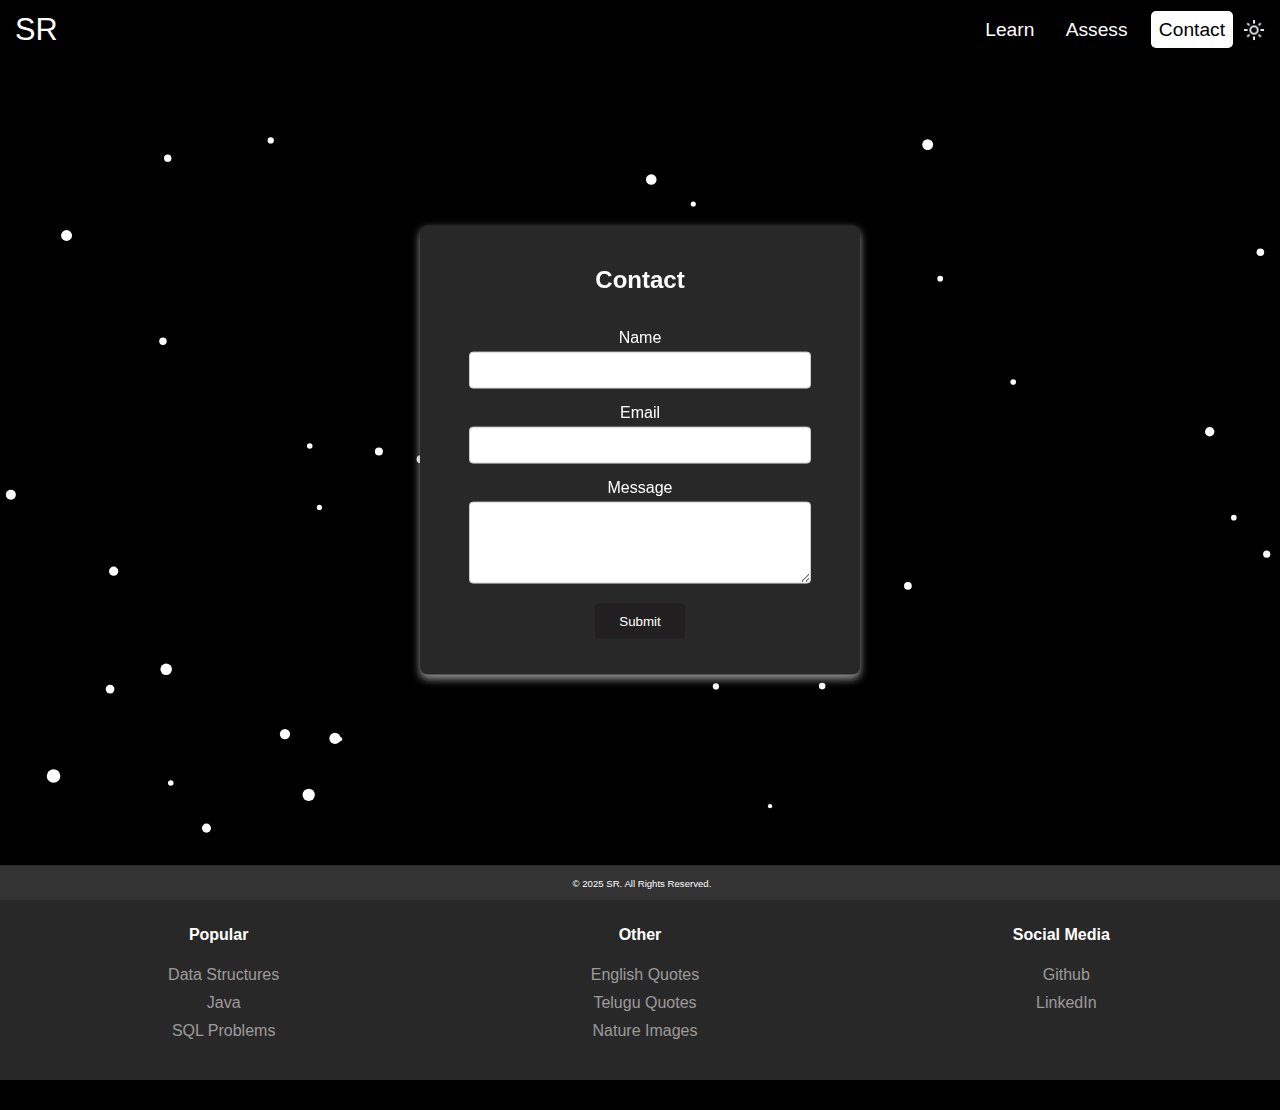
<file: contact.html>
<!DOCTYPE html>
<html lang="en">
<head>
  <meta charset="UTF-8">
  <meta name="viewport" content="width=device-width, initial-scale=1.0">
  <link rel="icon" href="static/images/sr.png" type="image/x-icon">
	<link rel="shortcut icon" href="static/images/sr.png" type="image/x-icon">
  <title>SR Tutorials - Contact</title>
  <link rel="stylesheet" href="static/css/styles.css">
</head>
<body data-theme="dark">
    <div class="top-navbar">
        <div class="website-name">
          <a href="index.html">S<span class="r">R</span></a>
        </div>
        <div class="top-links">
          <img src="static/images/menu.svg" class="menu-icon" id="menuIcon" />
          <div class="links" id="navbarLinks">
            <a href="learn.html">Learn</a>
            <a href="assess.html">Assess</a>
            <a href="contact.html" class="active">Contact</a>
          </div>
          <img src="static/images/light_mode.png" alt="Light Theme Icon" id="theme-icon" class="theme-switch" onclick="toggleTheme()" />
        </div>
    </div>


    <!-- Body content -->
    <div class="bg-container">
      <canvas id="particleCanvas"></canvas>
        <div class="contact">
            <h2>Contact</h2>
            <form id="contactForm" onsubmit="submitForm(event)">
                <label for="name">Name</label>
                <input type="text" id="name" name="name" required>
                <label for="email">Email</label>
                <input type="email" id="email" name="email" required>
                <label for="message">Message</label>
                <textarea id="message" name="message" rows="4" cols="100" required></textarea>
                <button type="submit">Submit</button>
            </form>
            <p id="status"></p>

            <script>
              async function submitForm(event) {
                event.preventDefault();
                document.getElementById('status').innerText = "Sending your message...";
                const name = document.getElementById('name').value;
                const email = document.getElementById('email').value;
                const message = document.getElementById('message').value;
        
                // const reader = new FileReader();
                // reader.onload = async function () {
                  const formData = {
                      name: name,
                      email: email,
                      message: message
                  };
        
                  try {
                      const response = await fetch('https://script.google.com/macros/s/AKfycbwuKRhySjFZJel0ULVpuiKl-BLtZrjzdxasv2hPdXuZGbFePF99Lji0UHt1P3-7NF_z/exec', {
                        redirect: "follow",
                        method: 'POST',
                        headers: {
                          'Content-Type': 'text/plain;charset=utf-8;application/json'
                        },
                        body: JSON.stringify(formData)
                      });

                      const result = await response.json();
                      document.getElementById('status').innerText = result.message;
                      document.getElementById('contactForm').reset();
                  } catch (error) {
                    console.error('Error:', error);
                    document.getElementById('status').innerText = 'Message failed to send!';
                  }
                // };
              }
            </script>
        </div>
    </div>

    <!-- Footer -->
    <div class="footer">
      <div>
        <h4>Popular</h4>
        <li><a href="learn.html#/ds/Introduction">Data Structures</a></li>
        <li><a href="assess.html#/java/Welcome to Java">Java</a></li>
        <li><a href="assess.html#/sql/Select All">SQL Problems</a></li>
      </div>
      <div>
          <h4>Other</h4>
          <li><a href="https://getinspire03.blogspot.com/p/english-quotes.html" target="_blank">English Quotes</a></li>
          <li><a href="https://getinspire03.blogspot.com/p/telugu-quotes.html" target="_blank">Telugu Quotes</a></li>
          <li><a href="https://getinspire03.blogspot.com/p/nature.html" target="_blank">Nature Images</a></li>
      </div>
      <div>
          <h4>Social Media</h4>
          <li><a href="https://github.com/sairaj0003" target="_blank">Github</a></li>
          <li><a href="https://www.linkedin.com/in/sairajg/" target="_blank">LinkedIn</a></li>
      </div>
  </div>

    <!-- Copyright Footer (Fixed at the bottom) -->
    <div class="copyright-footer">
        <p>&copy; 2025 SR. All Rights Reserved.</p>
    </div>
 
    <!-- Scroll to Top Button -->
    <button id="scrollToTopButton" class="scroll-to-top-button">&#8679;</button>
  
    <script src="static/js/scripts.js"></script>
    <script src="static/js/theme.js"></script>
</body>
</html>
</file>
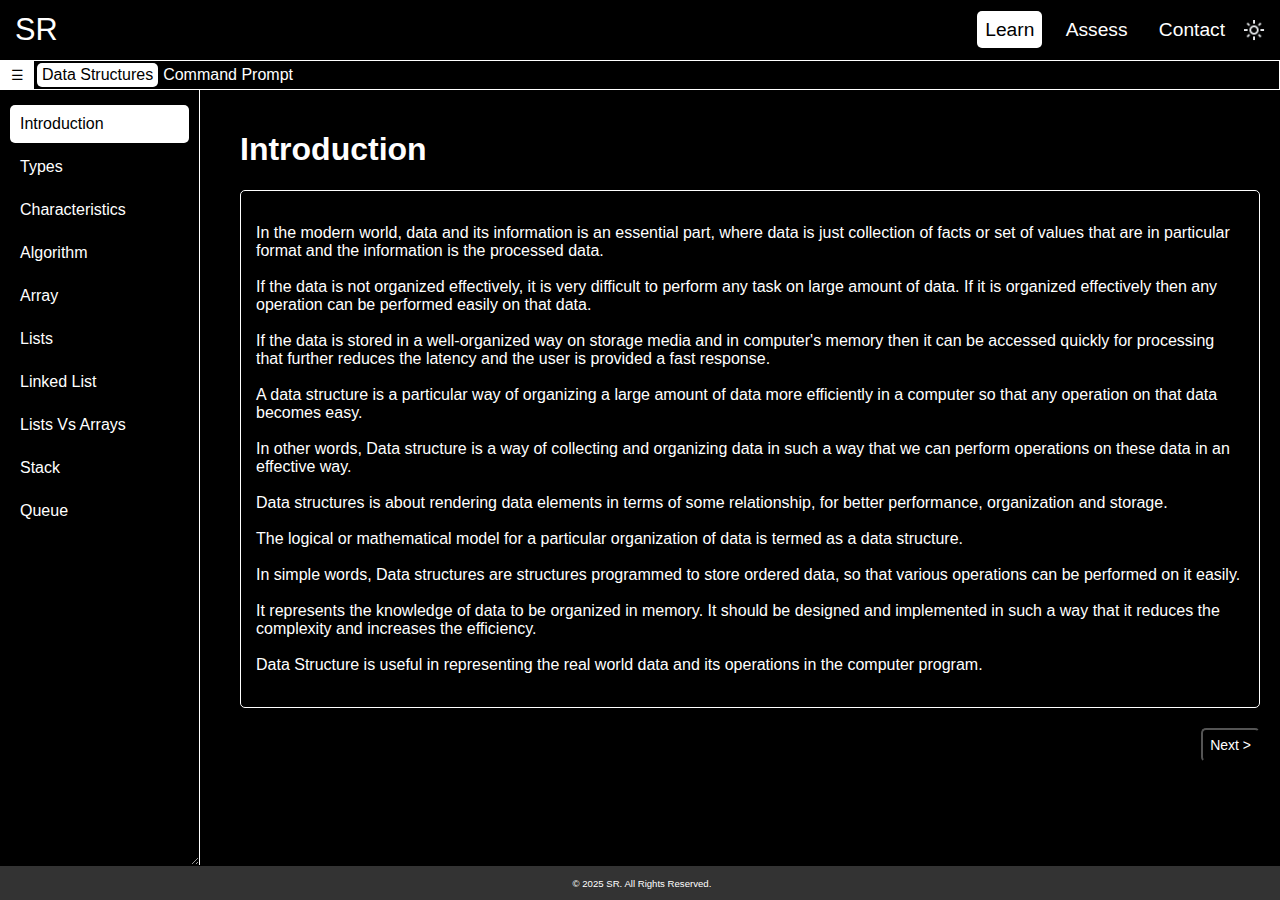
<file: learn.html>
<!DOCTYPE html>
<html lang="en">
<head>
  <meta charset="UTF-8">
  <meta name="viewport" content="width=device-width, initial-scale=1.0">
  <link rel="icon" href="static/images/sr.png" type="image/x-icon">
	<link rel="shortcut icon" href="static/images/sr.png" type="image/x-icon">
  <title>SR Tutorials - Learn</title>
  <link rel="stylesheet" href="static/css/styles.css">
</head>
<body data-theme="dark">
    <div class="top-navbar">
        <div class="website-name">
          <a href="index.html">S<span class="r">R</span></a>
        </div>
        <div class="top-links">
          <img src="static/images/menu.svg" class="menu-icon" id="menuIcon" />
          <div class="links" id="navbarLinks">
            <a href="learn.html" class="active">Learn</a>
            <a href="assess.html">Assess</a>
            <a href="contact.html">Contact</a>
          </div>
          <img src="static/images/light_mode.png" alt="Light Theme Icon" id="theme-icon" class="theme-switch" onclick="toggleTheme()" />
        </div>
    </div>

    <div class="horizontal-navbar" id="horizontalNavbar">
      <!-- Fixed First Column (Toggle Button) -->
      <div class="fixed-column">
        <button class="toggle-btn" onclick="toggleVerticalNavbar()">☰</button>
      </div>
      <button class="scroll-btn scroll-btn-left" onclick="scrollNavbar('left')">&#8592;</button>
      <div class="row" id="row">
        <!-- Add other columns dynamically -->
      </div>
      <button class="scroll-btn scroll-btn-right" onclick="scrollNavbar('right')">&#8594;</button>
    </div>

    <div class="vertical-navbar" id="verticalNavbar"></div>

    <div class="content"></div>

    <!-- Copyright Footer (Fixed at the bottom) -->
    <div class="copyright-footer">
      <p>&copy; 2025 SR. All Rights Reserved.</p>
    </div>

    <!-- Scroll to Top Button -->
    <button id="scrollToTopButton" class="scroll-to-top-button">&#8679;</button>
  
    <script src="static/js/scripts.js"></script>
    <script src="static/js/theme.js"></script>
    <script src="database/js/learn-data.js"></script>
    <script src="static/js/navbar.js"></script>

</body>
</html>
</file>
<file: static/css/styles.css>
:root {
  --bg-color: black;
  --text-color: white;
  --navbar-width: 200px;
  --top-navbar-height: 60px;
  --hover-bg-color: #444;
  --hover-text-color: #ddd;
  --image-filter: brightness(0) invert(1);
  --sr-filter: brightness(1) invert(0);
  --hover-image-filter: brightness(1) invert(0.5);
  --special-color: #292828;
  --image-url: url('../images/quote.jpg');
}

[data-theme="light"] {
  --bg-color: white;
  --text-color: black;
  --hover-bg-color: #ddd;
  --hover-text-color: #444;
  --image-filter: brightness(1) invert(1);
  --sr-filter: brightness(1) invert(1);
  --hover-image-filter: brightness(0) invert(0.5);
  --special-color: #f6f0f0;
  --image-url: url('../images/b1.jpg');
}

body {
  margin: 0;
  font-family: Arial, sans-serif;
  background-color: var(--bg-color);
  color: var(--text-color);
}

/* Navbar */
.top-navbar {
  display: flex;
  justify-content: space-between;
  align-items: center;
  position: fixed;
  top: 0;
  width: 100%;
  height: var(--top-navbar-height);
  font-size: 1.2em;
  /* border-bottom: 1px solid var(--text-color); */
  padding: 0 15px;
  box-sizing: border-box;
  z-index: 101;
  background-color: var(--bg-color);
}

.website-name {
  font-size: 1.6em;
}

.website-name:hover {
  font-weight: bold;
}

.website-name a {
  text-decoration: none;
  color: var(--text-color);
}

.menu-icon {
  display: none;
  cursor: pointer;
  margin-right: 10px;
}

.top-links {
  display: flex;
  align-items: center;
}

.top-links a {
  margin-right: 10px; 
  padding: 8px;
  text-decoration: none; 
  color: var(--text-color);
}

.top-links a:hover {
  background-color: var(--text-color);
  color: var(--bg-color);
  border-radius: 5px;
  transition: background-color 0.3s;
}

.theme-switch {
  all: unset;
  /* padding: 10px; */
  cursor: pointer;
  /* width: 22px; */
  height: 22px;
}

.theme-switch:hover {
  filter: var(--hover-image-filter);
}

/* Index */
.image-section {
  margin-top: var(--top-navbar-height);
  position: relative;
  width: 100%;
  height: 90vh;
  background-image: var(--image-url);
  background-size: cover;
  background-position: center;
  color: white;
  text-align: center;
  display: flex;
  justify-content: center;
  align-items: center;
  /* border-bottom: var(--text-color) 1px solid; */
}

.image-section .text {
  width: 80%;
  font-size: 1.5em;
  background-color: rgba(0, 0, 0, 0.5);
  padding: 1em 2em;
  border-radius: 5px;
  box-shadow: 0 4px 8px rgba(156, 153, 153, 0.984);
}

.image-section h1 {
  font-size: 4em;
  margin: 0;
  text-shadow: 3px 3px 5px rgba(130, 126, 126, 0.956);
}

.image-section p {
  font-size: 1.5em;
  margin: 0;
}


/* Container styling for below section */
.below-section {
  margin: 80px 0;
}

.below-section .row {
  display: flex;
  flex-wrap: wrap;
  justify-content: center;
  gap: 70px;
  margin: 60px 20px;
}

.row h3 {
  font-size: 2em;
}

.below-section .i-container {
  text-decoration: none;
  color: var(--text-color);
  display: flex;
  flex-direction: column;
  width: 300px;
  height: 200px;
  padding: 1em;
  background-color: var(--special-color);
  border-radius: 5px;
  justify-content: center;
  text-align: center;
  box-shadow: 0 4px 8px rgba(156, 153, 153, 0.984);
}

.below-section .i-container:hover {
  background-color: #696c6b;
  /* background-color: var(--bg-color); */
  transform: scale(1.05);
  transition: transform 0.3s, background-color 0.3s;
}

.below-section .i-container h3 {
  margin-top: 10px;
}

.below-section .i-container p {
  margin-top: 0;
}


/* Container */
.container {
  display: flex;
  align-items: flex-start;
  padding: 50px;
  background-color: var(--special-color);
  width: 80%;
  /* max-width: 80h; */
  margin: 50px auto;
  flex-wrap: wrap;
  border-radius: 8px;
  justify-content: space-between;
}

.top {
  display: flex;
}

.left {
  flex: 1;
  max-width: 50%;
}

.right {
  flex: 1;
  text-align: right;
}

.right img {
  max-width: 90%;
  height: auto;
  border-radius: 10px;
}

.logo-header {
  display: flex;
  align-items: center;
  font-size: 20px;
  font-weight: bold;
  color: var(--text-color);
  margin-bottom: 20px;
}

.logo-header img {
  width: 25px;
  margin-right: 8px;
}

.left h2 {
  font-size: 48px;
  font-weight: bold;
  color: var(--text-color);
  margin-bottom: 20px;
}

.left p {
  font-size: 18px;
  color: #666;
  margin-bottom: 30px;
}

.left a {
  text-decoration: none;
}

.btn-dark {
  background-color: var(--text-color);
  color: var(--bg-color);
  padding: 15px 25px;
  border: none;
  border-radius: 50px;
  cursor: pointer;
  font-size: 18px;
  font-weight: bold;
}

.btn-dark:hover {
  background-color: #333;
}

.features-testimonial {
  display: flex;
  justify-content: space-between;
  align-items: flex-start;
  padding: 40px 0;
  flex-wrap: wrap;
  width: 100%;
}

.features {
  display: grid;
  grid-template-columns: repeat(2, 1fr);
  gap: 20px;
  width: 50%;
}

.feature {
  display: flex;
  align-items: center;
  justify-content: center;
  gap: 10px;
  background: var(--bg-color);
  color: var(--text-color);
  padding: 15px;
  border-radius: 8px;
  box-shadow: 0 2px 5px rgba(0, 0, 0, 0.1);
  text-decoration: none;
}

.feature:hover {
  transform: scale(1.03); /* Increases size by 5% */
  transition: transform 0.3s ease-in-out; /* Smooth transition */
  box-shadow: 0 3px 8px rgba(156, 153, 153, 0.984);
}

.invert {
  filter: var(--hover-image-filter);
}

.sr-logo {
  filter: var(--sr-filter);
}

.feature img {
  width: 24px;
  height: 24px;
}

.full-width {
  grid-column: span 2;
}

.testimonial-author {
  width: 40%;
  display: flex;
  flex-direction: column;
  gap: 15px;
  text-align: left;
}

.author-header {
  display: flex;
  align-items: center;
  justify-content: center;
  gap: 10px;
}

.author-img {
  width: 60px;
  height: 60px;
  border-radius: 50%;
}

.author-details {
  text-align: left;
}

.author-details h4 {
  margin-bottom: 0;
}

.author-details p {
  margin-top: 0;
}

/* Horizontal Navbar */
.horizontal-navbar {
  position: fixed;
  top: var(--top-navbar-height);
  width: 100%;
  height: 30px;
  display: flex;
  align-items: center;
  background-color: var(--bg-color);
  color: var(--text-color);
  border: 1px solid var(--text-color);
  z-index: 100;
  box-sizing: border-box;
  -webkit-overflow-scrolling: touch; /* Smooth scrolling on mobile devices */
  /* cursor: grab; */
  /* border-right: 2px solid var(--text-color); */
  overflow-x: auto;
  overflow-y: hidden;
  scrollbar-width: none;
  -ms-overflow-style: none;
}

.horizontal-navbar::-webkit-scrollbar {
  display: none; 
}

.horizontal-navbar .fixed-column {
  flex: 0 0 auto; /* Fixed width for the toggle button */
  position: sticky;
  left: 0;
  background-color: var(--bg-color);
}

.horizontal-navbar .toggle-btn {
  background-color: var(--text-color);
  color: var(--bg-color);
  border: none;
  padding: 10px;
  cursor: pointer;
  font-size: 14px;
}

.scroll-btn {
  position: fixed;
  height: 29px;
  background-color: var(--bg-color);
  color: var(--text-color);
  border: none;
  cursor: pointer;
  font-size: 14px;
  z-index: 2000;
}

.scroll-btn:hover {
  background-color: var(--hover-bg-color);
}

.scroll-btn-left {
  display: none;
  margin-left: 33px;
}

.scroll-btn-right {
  right: 0;
}

.horizontal-navbar .row {
  margin: 0 3px;
  height: 30px;
  display: flex;
  flex-wrap: nowrap;
  align-items: center;
  /* min-width: 100%;  */
}

.horizontal-navbar .column {
  padding: 3px 5px;
  flex: 0 1 auto;
  white-space: nowrap;
  /* cursor: pointer; */
  transition: background-color 0.3s, color 0.3s; /* Smooth transition for hover */
}

.horizontal-navbar .column:hover {
  background-color: var(--hover-bg-color);
  border-radius: 9px;
}

.horizontal-navbar .column a {
  cursor: pointer;
  color: var(--text-color);
  text-decoration: none;
}

/* Vertical Navbar */
.vertical-navbar {
  position: fixed;
  top: calc(var(--top-navbar-height) + 30px);
  left: 0;
  bottom: 35px;
  /* height: 100%; */
  /* max-height: 80vh; */
  width: var(--navbar-width);
  /* min-height: calc(100vh - 90px); */
  background-color: var(--bg-color);
  border-right: 1px solid var(--text-color);
  padding: 10px;
  cursor: ew-resize;
  box-sizing: border-box;
  resize: horizontal;
  overflow: auto;
  scrollbar-width: thin;
  -webkit-overflow-scrolling: touch; /* Smooth scrolling on mobile devices */
  /* cursor: grab; */
  z-index: 100;
}

.vertical-navbar::-webkit-scrollbar {
  display: none; 
}

.vertical-navbar a {
  cursor: pointer;
  display: block;
  padding: 10px;
  text-decoration: none;
  color: var(--text-color);
  margin: 5px 0;
  border-radius: 5px;
  transition: background-color 0.3s;
}

.vertical-navbar a:hover {
  background-color: var(--text-color);
  color: var(--bg-color);
}

.hidden {
  display: none;
}

/* Content */
.content {
  margin-top: calc(var(--top-navbar-height) + 30px);
  margin-left: calc(var(--navbar-width) + 20px);
  flex: 1;
  padding: 20px;
  transition: margin-left 0.3s;
}

.data-img {
  max-width: 500px;
  width: 100%;
  max-height: 400px;
  height: auto;
  margin-top: 5px;
}

.section {
  margin: 20px auto;
}

.section h2 {
  margin: 0 0 10px 0;
  font-size: 1.5em;
}

.section .data-box {
  position: relative;
  border: 1px solid var(--text-color);
  padding: 15px;
  margin-bottom: 10px;
  border-radius: 5px;
  background-color: var(--bg-color);
  word-wrap: break-word;
}

.wrap {
  white-space: pre-wrap;
  word-wrap: break-word;
}

li {
  margin-top: 10px;
  margin-left: 10px;
}

pre {
  overflow: auto;
  font-size: 1.2em;
}

table {
  border: solid 1px;
}

td {
  border: solid 1px;
  padding: 10px;
}

.cmd-code {
  margin-bottom: 0;
}

.keyword { color: #569CD6; font-weight: bold; }
.datatype { color: #4EC9B0; font-weight: bold; }
.string { color: #CE9178; }
.method { color: #DCDCAA; }
.identifier { color: #9CDCFE; }
.condition { color: #C586C0; font-weight: bold; }
.literal { color: #D7BA7D; }
.comment { color: #575a56; font-style: italic; }

.indented {
  margin-left: 2ch;
}

.tab-button {
  cursor: pointer;
  padding: 7px;
  border: none;
  background-color: var(--bg-color);
  color: var(--text-color);
  font-size: 12px;
}

.tab-button:hover {
  background-color: var(--hover-bg-color);
  color: var(--hover-text-color);
  border-radius: 5px;
}

/* Copy button */
.copy-btn {
  position: absolute;
  top: 2px;
  right: 2px;
  width: 15px;
  cursor: pointer;
  padding: 3px;
  border: none;
  filter: var(--image-filter);
  font-size: 12px;
}

.copy-btn:hover {
  filter: var(--hover-image-filter);
  /* border-radius: 5px; */
}

.active {
  background-color: var(--text-color) !important;
  color: var(--bg-color) !important;
  border-radius: 5px;
}

.nav-buttons {
  display: flex;
  align-items: center;
  justify-content: space-between; /* Positions buttons at the edges */
  margin: auto; /* Centers the container */
  position: relative;
}

.nav-button {
  cursor: pointer;
  padding: 7px;
  background-color: var(--bg-color);
  color: var(--text-color);
  font-size: 14px;
  margin-bottom: 30px;
  border-radius: 5px;
}

.nav-button.next {
  margin-left: auto;
}

.nav-button:hover {
  background-color: var(--hover-bg-color);
}

/* Scroll to top button */
.scroll-to-top-button {
  font-size: 20px;
  position: fixed;
  bottom: 90px;
  right: 20px;
  display: none;
  background-color: var(--text-color);
  color: var(--bg-color);
  border: none;
  border-radius: 20%;
  padding: 5px 10px;
  cursor: pointer;
  z-index: 1000;
}

.scroll-to-top-button:hover {
  background-color: var(--hover-bg-color);
  color: var(--hover-text-color);
}

.scroll-to-top-button.show {
  display: block;
}

/* Contact */
.bg-container {
  width: 100%;
  height: 95vh;
  /* background-image: url('../images/b1.jpg'); */
  /* background-size: cover; */
  /* background-position: center; */
  text-align: center;
  display: flex;
  justify-content: center;
  align-items: center;
  border: none;
}

canvas {
  overflow: hidden;
}

.contact {
  position: absolute;
  top: 50%;
  left: 50%;
  transform: translate(-50%, -50%);
  max-width: 400px;
  width: 80%;
  padding: 20px;
  background-color: var(--special-color);
  border-radius: 8px;
  box-shadow: 0 4px 8px rgba(156, 153, 153, 0.984);
}

.contact form {
  display: flex;
  flex-direction: column;
  align-items: center;
}

.contact label {
  margin-top: 15px;
}

.contact input[type="text"],
.contact input[type="email"],
textarea {
  width: 80%;
  padding: 10px;
  margin-top: 5px;
  border: 1px solid #ccc;
  border-radius: 4px;
}

.contact input[type="text"]:focus,
.contact input[type="email"]:focus,
textarea:focus,
button:focus {
  outline: none;
  border: 2px solid black;
  box-shadow: 0 4px 8px rgba(156, 153, 153, 0.984);
  transform: scale(1.02);
}

.contact button {
  width: 90px;
  margin-top: 20px;
  padding: 10px;
  background-color: #211f1f;
  color: white;
  border: none;
  border-radius: 4px;
  cursor: pointer;
}

.contact button:hover {
  background-color: black;
  box-shadow: 0 4px 8px rgba(156, 153, 153, 0.984);
}

/* Footer styling */
.footer {
  position: relative;
  background-color: var(--special-color);
  padding: 2em 1em;
  margin-top: 40px;
  display: grid;
  grid-template-columns: repeat(3, 1fr);
  gap: 1em;
  text-align: center;
  bottom: 30px;
}

.footer div {
  padding: 0.5em;
}

.footer li {
  list-style-type: none;
}

.footer a {
  color: #9d9b9b;
  text-decoration: none;
  display: inline;
  margin: 0.5em 0;
}

.footer a:hover {
  text-decoration: underline;
}

/* Copyright Footer (Fixed at the bottom) */
.copyright-footer {
  background-color: #333;
  color: white;
  text-align: center;
  padding: 0.2em;
  position: fixed;
  bottom: 0;
  width: 100%;
  font-size: 0.6em;
  display: flex;
  justify-content: center;
  align-items: center;
}


/* Media Queries */
@media (max-width: 1200px) {
  .left h2 {
    font-size: 36px;
  }

  .left p {
    font-size: 16px;
  }

  .left button {
    font-size: 14px;
  }
}


@media (max-width: 768px) {
  :root {
    --navbar-width: 150px;
    --top-navbar-height: 50px;
  }

  .top-navbar {
    font-size: 0.8em;
  }

  .menu-icon {
    display: block;
    filter: var(--image-filter);
  }

  .menu-icon:hover {
    filter: var(--hover-image-filter);
  }

  .top-links .links {
    display: none;
    flex-direction: column;
    position: absolute;
    top: var(--top-navbar-height);
    right: 0;
    background-color: var(--bg-color);
    width: 100%;
    border-bottom: 2px solid var(--text-color);
  }

  .top-links .links a:first-child {
    margin-top: 0.5em;
  }

  .top-links .links a {
    padding: 1em 0;
    margin-bottom: 0.5em;
    text-align: center;
    width: 100%;
  }

  .top-links .links.show {
    display: flex;
  }

  .image-section {
    height: 90vh;
  }

  .image-section .text {
    font-size: 1em;
  }

  .below-section .row {
    flex-direction: column;
    align-items: center;
    gap: 40px; 
  }

  .below-section .i-container {
    width: 350px;
  }

  .container {
    max-width: fit-content;
    flex-direction: column;
    padding: 30px;
  }

  .top {
    flex-direction: column;
  }

  .left, .right {
    max-width: 100%;
    text-align: center;
  }

  .left h2 {
    font-size: 30px;
  }

  .left p {
    font-size: 16px;
  }

  .left button {
    font-size: 12px;
  }

  .right img {
    margin-top: 30px;
    max-width: 100%;
  }

  .features {
    width: 100%;
  }

  .testimonial-author {
    width: 100%;
    text-align: center;
    padding-top: 50px;
  }

  .vertical-navbar {
    width: var(--navbar-width);
    max-height: 89vh;
  }

  .content {
    margin-left: calc(var(--navbar-width) + 10px);
  }

  .content p {
    font-size: 0.9em;
  }

  h1 {
    font-size: 1.6em;
  }

  .section h2 {
    font-size: 1em;
  }

  .data-box {
    font-size: 0.9em;
  }
  
  .footer {
    grid-template-columns: repeat(2, 1fr);
  }
}

@media (max-width: 408px) {
  :root {
    --top-navbar-height: 40px;
  }

  .top-navbar {
    font-size: 0.8em;
  }

  .image-section {
    height: 60vh;
  }

  .image-section .text {
    font-size: 0.6em;
  }

  .below-section .i-container {
    width: 70%;
  }

  .left h2 {
    font-size: 26px;
  }

  .left p {
    font-size: 16px;
  }

  .left button {
    font-size: 10px;
  }
  
  .feature {
    grid-column: span 2;
  }

  .row h3 {
    font-size: 1em;
  }

  .vertical-navbar {
    width: 100%;
  }

  .vertical-navbar:not(.hidden) ~ .content {
    display: none;
  }

  .content p {
    font-size: 0.7em;
  }

  h1 {
    font-size: 1em;
  }

  .section h2 {
    font-size: 0.9em;
  }

  .data-box {
    font-size: 0.7em;
  }

  .footer {
    grid-template-columns: repeat(1, 1fr);
  }
}
</file>
